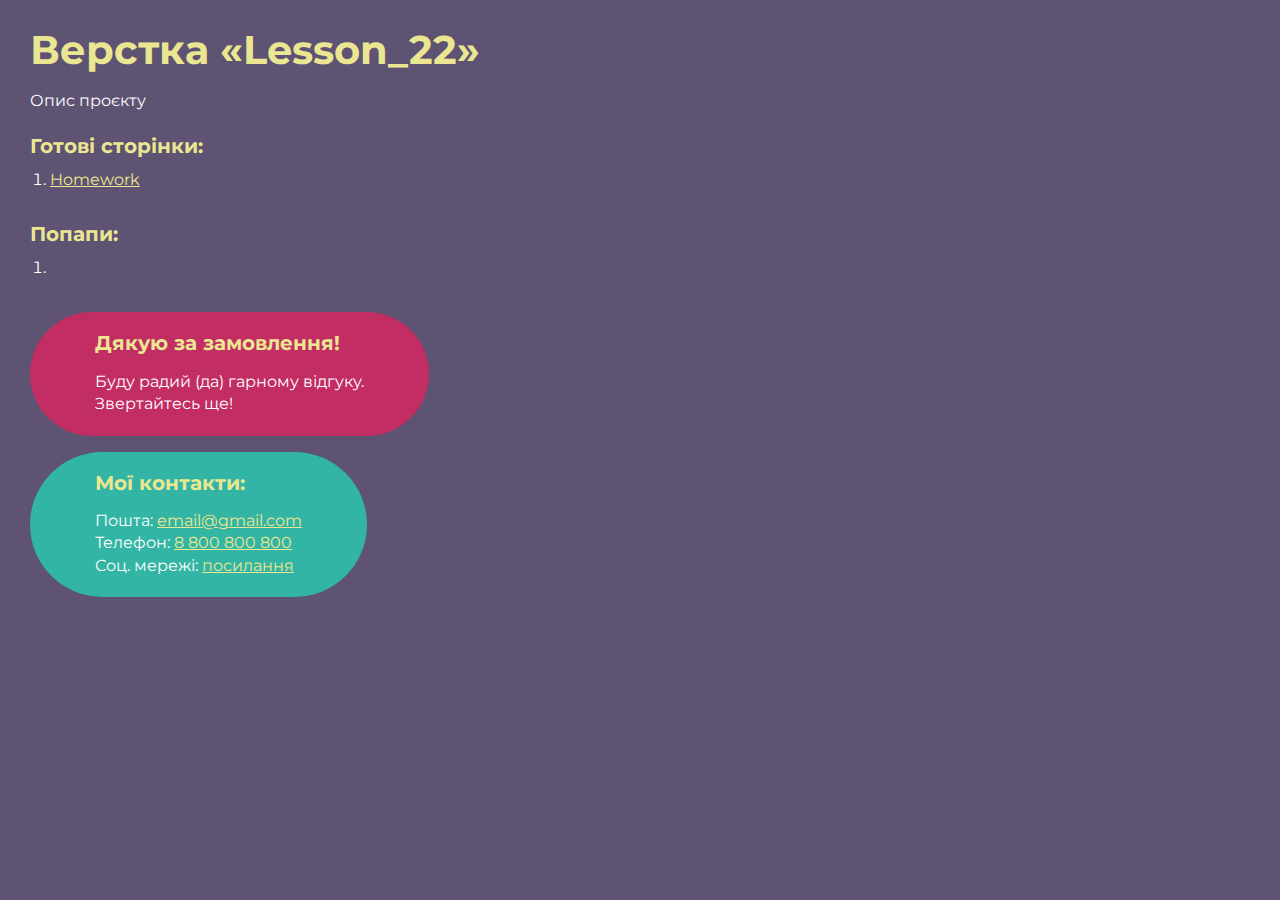
<file: index.html>
<!DOCTYPE html>
<html>

<head>
	<meta charset="UTF-8">
	<meta name="viewport" content="width=device-width, initial-scale=1.0">
	<title>Верстка «Lesson_22»</title>
</head>

<body>
	<div class="rootpage">
		<h1>Верстка «Lesson_22»</h1>
		<div class="rootpage__info">
			Опис проєкту
		</div>
		<h2>Готові сторінки:</h2>
		<ol class="rootpage__list">
			<li><a target="_blank" href="homework.html">Homework</a></li>
		</ol>
		<h2>Попапи:</h2>
		<ol class="rootpage__list">
			<li><a target="_blank" href="home.html#"></a></li>
		</ol>
		<div class="rootpage__tnx">
			<h2>Дякую за замовлення!</h2>
			<p>Буду радий (да) гарному відгуку.</p>
			<p>Звертайтесь ще!</p>
		</div>
		<div class="rootpage__contacts">
			<h2>Мої контакти:</h2>
			<p>Пошта: <a href="mailto:email@gmail.com">email@gmail.com</a></p>
			<p>Телефон: <a href="tel:8800800800">8 800 800 800</a></p>
			<p>Соц. мережі: <a href="">посилання</a></p>
		</div>
	</div>
</body>
<style>
	@charset "UTF-8";
	@import url("https://fonts.googleapis.com/css?family=Montserrat:regular,700&display=swap");

	*,
	*::before,
	*::after {
		padding: 0px;
		margin: 0px;
		border: 0px;
		box-sizing: border-box;
	}

	html,
	body {
		height: 100%;
		margin: 0;
		padding: 0;
		min-width: 320px;
		width: 100%;
		color: #fff;
		background-color: #5e5373;
	}

	body {
		font-family: Montserrat;
		font-size: 100%;
		line-height: 1;
		font-size: 1rem;
	}

	a {
		text-decoration: underline;
		color: #ebe691
	}

	a:visited {
		text-decoration: underline;
		color: #aaa768;
	}

	a:hover {
		text-decoration: none;
	}

	ul li {
		list-style: none;
	}

	img {
		vertical-align: top;
	}

	.wrapper {
		width: 100%;
		min-height: 100%;
		overflow: hidden;
	}

	.rootpage {
		padding: 30px;
		display: flex;
		flex-direction: column;
		align-items: flex-start;
	}

	@media (max-width: 767px) {
		.rootpage {
			padding: 30px 15px;
		}
	}

	h1 {
		color: #ebe691;
		font-size: 2.5rem;
		margin: 0px 0px 1.25rem 0px;
	}

	@media (max-width: 767px) {
		h1 {
			font-size: 1.85rem;
			margin: 0px 0px 1.25rem 0px;
		}
	}

	h2 {
		color: #ebe691;
		font-size: 1.25rem;
		margin: 0px 0px 1rem 0px;
	}

	@media (max-width: 767px) {
		h2 {
			font-size: 1.125rem;
			margin: 0px 0px 1rem 0px;
		}
	}

	.rootpage__info {
		line-height: 140%;
		margin: 0px 0px 1.5rem 0px;
	}

	.rootpage__list {
		margin: 0px 0px 2.25rem 1.25rem;
	}

	.rootpage__list li:not(:last-child) {
		margin: 0px 0px 15px 0px;
	}

	.rootpage__contacts,
	.rootpage__tnx {
		border-radius: 200px;
		padding: 20px 65px;
		line-height: 140%;
	}

	@media (max-width: 767px) {

		.rootpage__contacts,
		.rootpage__tnx {
			border-radius: 40px;
			padding: 20px;
		}
	}

	.rootpage__contacts {
		background: #32b5a4;

	}

	.rootpage__contacts a {
		color: #ebe691;
	}

	.rootpage__tnx {
		background: #c22d63;
		margin: 0px 0px 1rem 0px;
	}
</style>

</html>
</file>
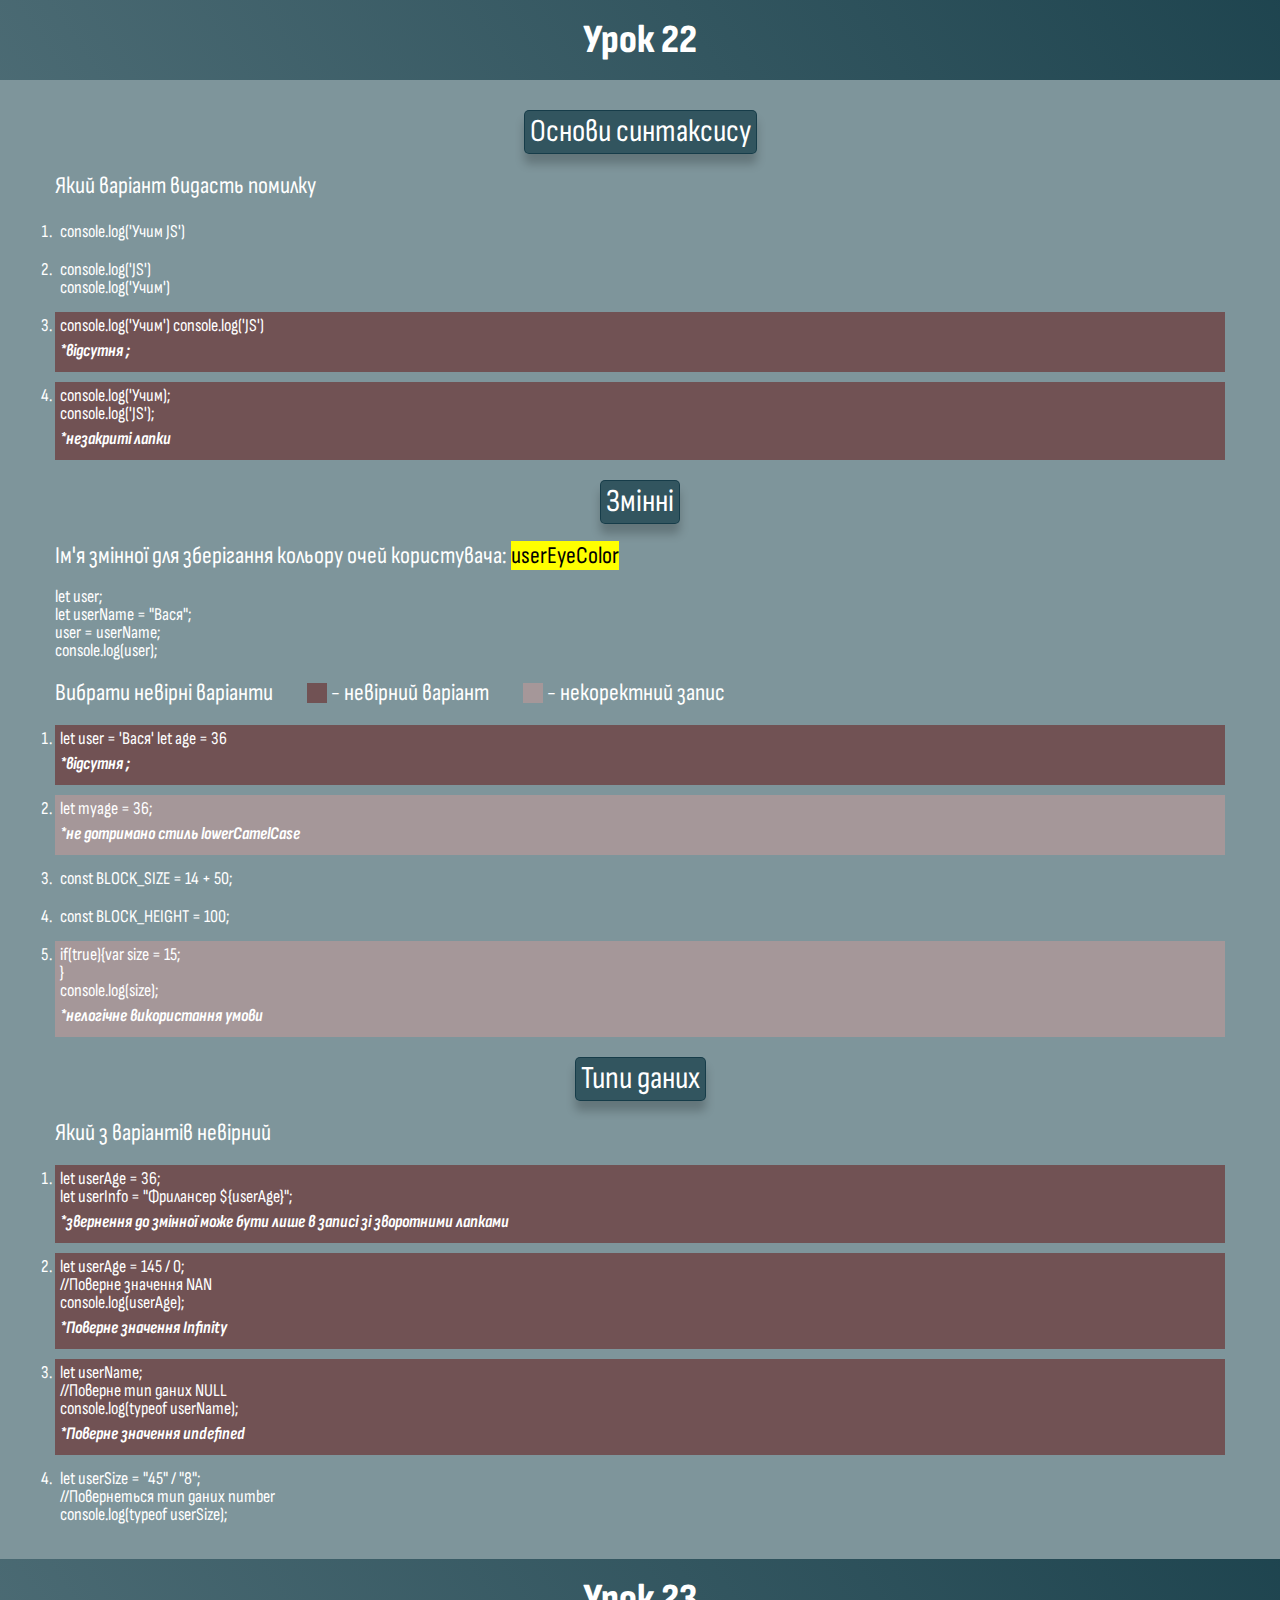
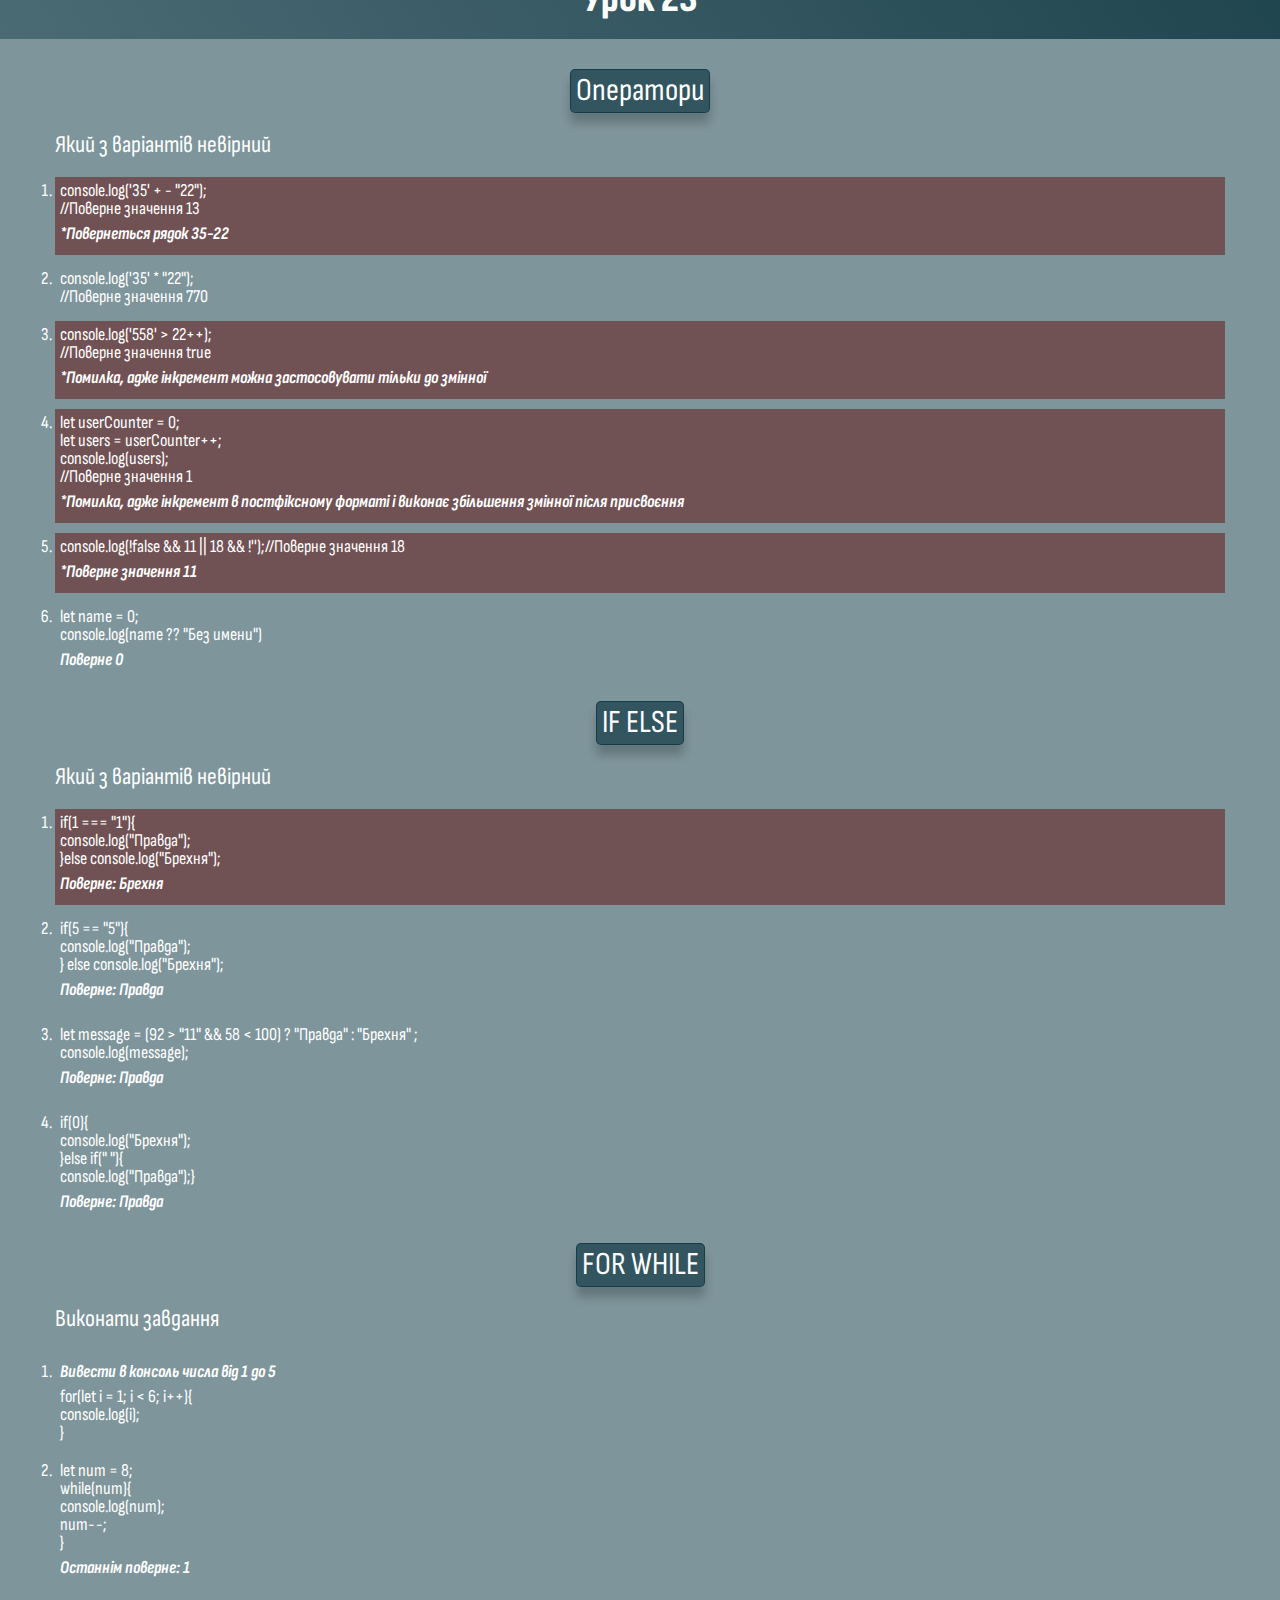
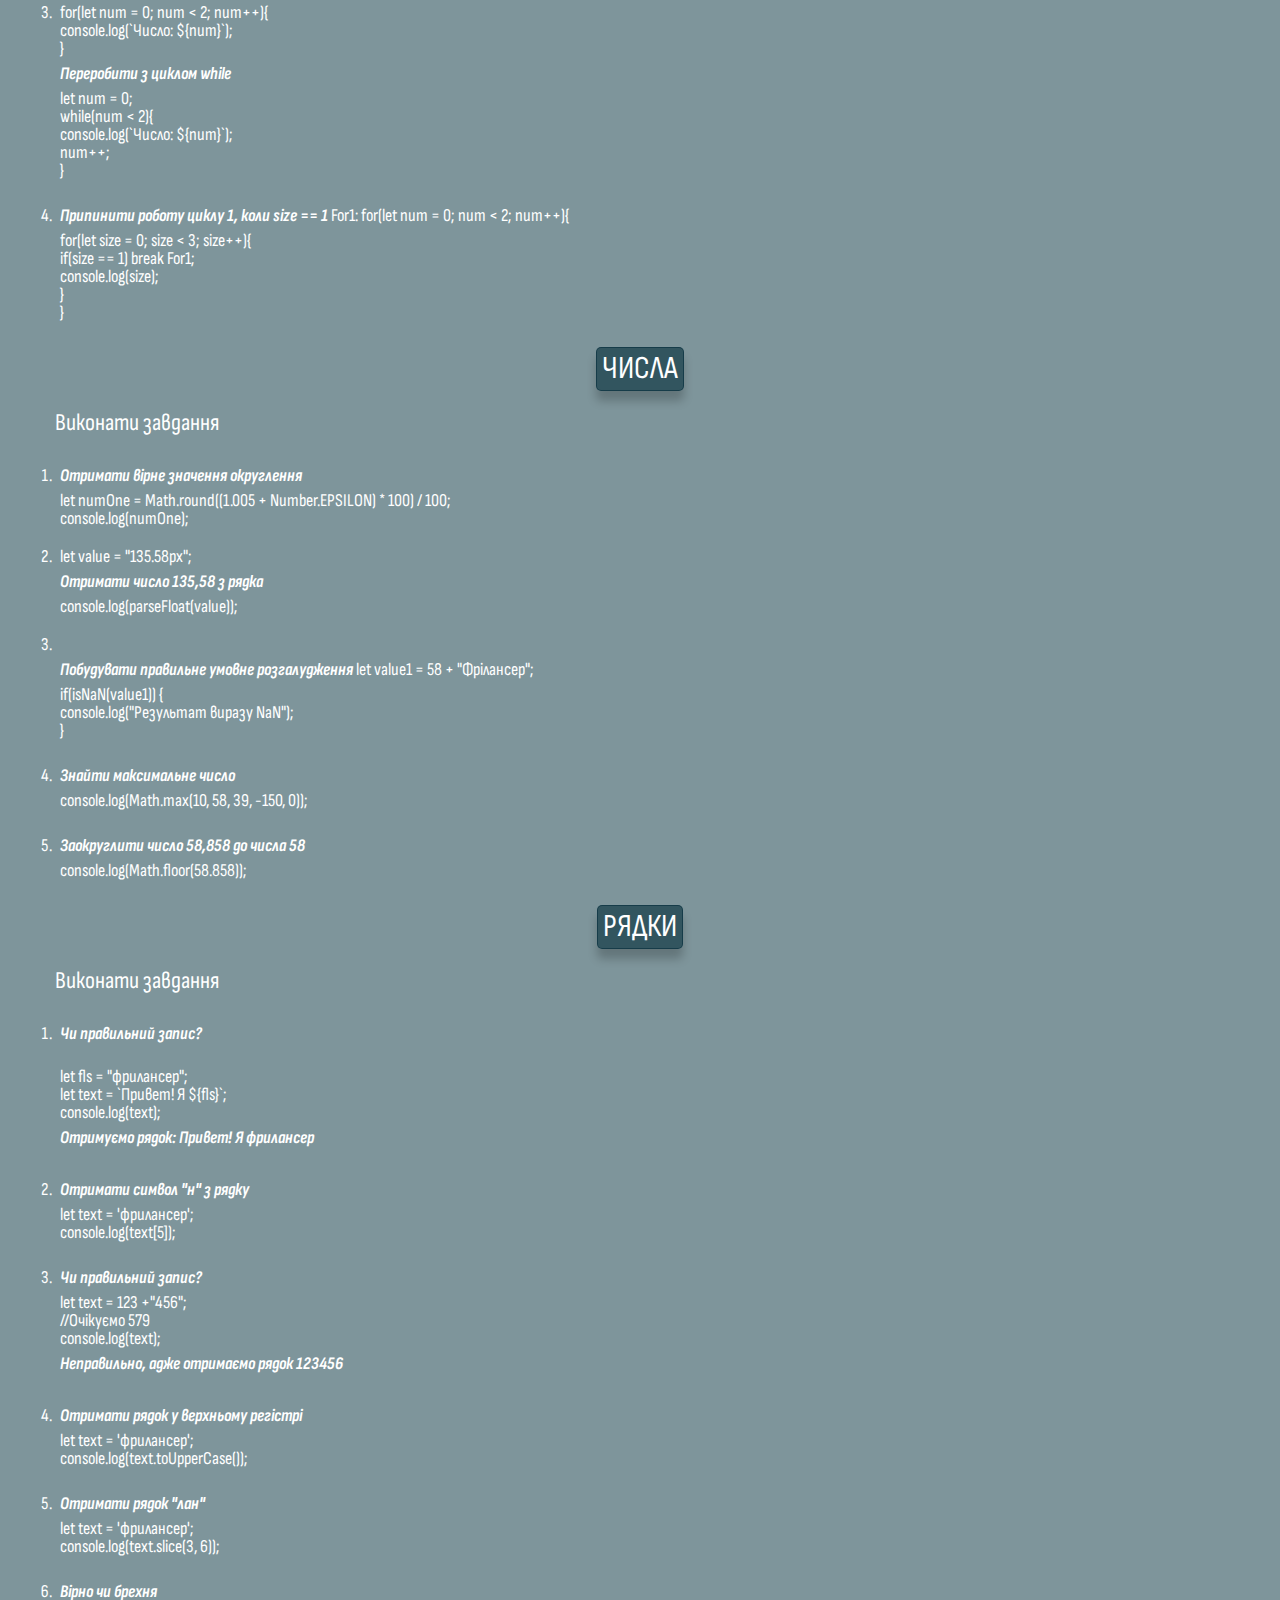
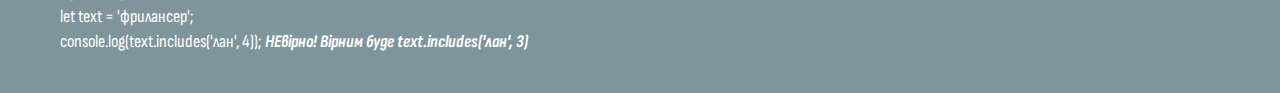
<file: homework.html>
<!DOCTYPE html>
<html lang="en">

<head>
	<title>HomeWorkPage</title>
	<meta charset="UTF-8">
	<meta name="format-detection" content="telephone=no">
	<!-- <style>body{opacity: 0;}</style> -->
	<link rel="stylesheet" href="css/style.min.css?_v=20230110204153">
	<link rel="shortcut icon" href="favicon.ico">
	<!-- <meta name="robots" content="noindex, nofollow"> -->
	<meta name="viewport" content="width=device-width, initial-scale=1.0">
</head>

<body>
	<div class="wrapper">
		<header class="header">
			<div class="header__container">
			</div>
		</header>
		<main class="page">
			<section class="lesson_22">
				<header class="lesson-22__header header">
					<div class="header__container">
						<h1>Урок 22</h1>
					</div>
				</header>
				<div class="lesson_22__container">

					<h2>Основи синтаксису</h2>
					<h3>Який варіант видасть помилку</h3>
					<ol>
						<li>console.log('Учим JS')</li>
						<li>console.log('JS') <br> console.log('Учим')</li>
						<li class="wrong">console.log('Учим') console.log('JS') <br> <span>*відсутня ; </span></li>
						<li class="wrong">console.log('Учим); <br>console.log('JS'); <br> <span>*незакриті лапки</span></li>
					</ol>
					<h2>Змінні</h2>
					<h3>Ім'я змінної для зберігання кольору очей користувача: <mark>userEyeColor</mark></h3>
					let user;<br>let userName = "Вася";<br>user = userName;<br>console.log(user);
					<h3>Вибрати невірні варіанти <span class="wrong-item"> - невірний варіант</span> <span class="incorrect-item"> - некоректний запис</span></h3>
					<ol>
						<li class="wrong">let user = 'Вася' let age = 36 <br> <span>*відсутня ; </span></li>
						<li class="not-correct">let myage = 36;<br> <span>*не дотримано стиль lowerCamelCase </span></li>
						<li>const BLOCK_SIZE = 14 + 50;</li>
						<li>const BLOCK_HEIGHT = 100;</li>
						<li class="not-correct">if(true){var size = 15; <br> } <br> console.log(size);<br> <span>*нелогічне
								використання умови </span></li>
					</ol>
					<h2>Типи даних</h2>
					<h3>Який з варіантів невірний</h3>
					<ol>
						<li class="wrong">let userAge = 36;<br> let userInfo = "Фрилансер ${userAge}";
							<br> <span>*звернення до змінної може бути лише в записі зі зворотними лапками </span>
						</li>
						<li class="wrong">let userAge = 145 / 0; <br>//Поверне значення
							NAN<br>console.log(userAge);<br><span>*Поверне значення Infinity </span></li>
						<li class="wrong">let userName;<br>//Поверне тип даних NULL <br>console.log(typeof
							userName);<br><span>*Поверне значення undefined </span></li>
						<li>let userSize = "45" / "8";<br>//Повернеться тип даних number<br>console.log(typeof userSize);</li>
					</ol>
				</div>
			</section>
			<section class="lesson_23">
				<header class="lesson-22__header header">
					<div class="header__container">
						<h1>Урок 23</h1>
					</div>
				</header>
				<div class="lesson_23__container">
					<h2>Оператори</h2>
					<h3>Який з варіантів невірний</h3>
					<ol>
						<li class="wrong">console.log('35' + - "22");<br>//Поверне значення
							13<br><span>*Повернеться рядок 35-22 </span></li>
						<li>console.log('35' * "22");<br>//Поверне значення
							770</li>
						<li class="wrong">console.log('558' > 22++);<br>//Поверне значення
							true<br><span>*Помилка, адже інкремент можна застосовувати тільки до змінної </span></li>
						<li class="wrong">let userCounter = 0;<br>
							let users = userCounter++;<br>
							console.log(users);<br>//Поверне значення
							1<br><span>*Помилка, адже інкремент в постфіксному форматі і виконає збільшення змінної після
								присвоєння </span></li>
						<li class="wrong">console.log(!false && 11 || 18 && !'');//Поверне значення
							18<br><span>*Поверне значення 11 </span></li>
						<li>let name = 0;<br>
							console.log(name ?? "Без имени") <br><span>Поверне 0</span></li>
					</ol>
					<h2>IF ELSE</h2>
					<h3>Який з варіантів невірний</h3>
					<ol>
						<li class="wrong">if(1 === "1"){<br>
							console.log("Правда");<br>
							}else console.log("Брехня");<br><span>Поверне: Брехня</span>
						</li>
						<li>
							if(5 == "5"){<br>
							console.log("Правда");<br>
							} else console.log("Брехня");
							<br><span>Поверне: Правда</span>
						</li>
						<li>
							let message = (92 > "11" && 58 < 100) ? "Правда" : "Брехня" ;<br>
								console.log(message);
								<br><span>Поверне: Правда</span>
						</li>
						<li>if(0){<br>
							console.log("Брехня");<br>
							}else if(" "){<br>
							console.log("Правда");}
							<br><span>Поверне: Правда</span>
						</li>
					</ol>
					<h2>FOR WHILE</h2>
					<h3>Виконати завдання</h3>
					<ol>
						<li><span>Вивести в консоль числа від 1 до 5</span><br>
							for(let i = 1; i < 6; i++){<br>
								console.log(i);<br>
								}
						</li>
						<li>
							let num = 8;
							<br>while(num){
							<br>console.log(num);
							<br>num--;
							<br>}
							<br><span>Останнім поверне: 1</span>
						</li>
						<li>
							for(let num = 0; num < 2; num++){ <br>console.log(`Число: ${num}`);
								<br>}
								<br><span>Переробити з циклом while</span>
								<br>let num = 0;
								<br>while(num < 2){ <br> console.log(`Число: ${num}`);
									<br> num++;
									<br>}
						</li>
						<li>
							<span>Припинити роботу циклу 1, коли size == 1 </span>
							For1: for(let num = 0; num < 2; num++){ <br> for(let size = 0; size < 3; size++){ <br> if(size ==
									1) break For1;
									<br> console.log(size);
									<br>}
									<br>}
						</li>
					</ol>
					<h2>ЧИСЛА</h2>
					<h3>Виконати завдання</h3>
					<ol>
						<li><span>Отримати вірне значення округлення</span><br>
							let numOne = Math.round((1.005 + Number.EPSILON) * 100) / 100;
							<br>console.log(numOne);
						</li>
						<li>
							let value = "135.58px";
							<br><span>Отримати число 135,58 з рядка</span>
							<br>console.log(parseFloat(value));
						</li>
						<li>
							<br><span>Побудувати правильне умовне розгалудження</span>
							let value1 = 58 + "Фрілансер";
							<br>if(isNaN(value1)) {
							<br>console.log("Результат виразу NaN");
							<br>}
						</li>
						<li>
							<span>Знайти максимальне число </span>
							<br>console.log(Math.max(10, 58, 39, -150, 0));
						</li>
						<li>
							<span>Заокруглити число 58,858 до числа 58 </span>
							<br>console.log(Math.floor(58.858));
						</li>
					</ol>
					<h2>РЯДКИ</h2>
					<h3>Виконати завдання</h3>
					<ol>
						<li><span>Чи правильний запис?</span><br>
							<br>let fls = "фрилансер";
							<br>let text = `Привет! Я ${fls}`;
							<br>console.log(text);
							<br><span>Отримуємо рядок: Привет! Я фрилансер</span>
						</li>
						<li>
							<span>Отримати символ "н" з рядку</span>
							<br>let text = 'фрилансер';
							<br>console.log(text[5]);
						</li>
						<li>
							<span>Чи правильний запис?</span>
							<br> let text = 123 +"456";
							<br>//Очікуємо 579
							<br>console.log(text);
							<br><span>Неправильно, адже отримаємо рядок 123456</span>
						</li>
						<li>
							<span>Отримати рядок у верхньому регістрі </span>
							<br>let text = 'фрилансер';
							<br>console.log(text.toUpperCase());
						</li>
						<li>
							<span>Отримати рядок "лан" </span>
							<br>let text = 'фрилансер';
							<br>console.log(text.slice(3, 6));
						</li>
						<li>
							<span>Вірно чи брехня </span>
							<br>let text = 'фрилансер';
							<br>console.log(text.includes('лан', 4));
							<span>НЕвірно! Вірним буде text.includes('лан', 3) </span>
						</li>
					</ol>
				</div>
			</section>
		</main>
		<footer class="footer">
			<div class="footer__container">
			</div>
		</footer>
	</div>
	<script src="js/app.min.js?_v=20230110204153">

	</script>
</body>

</html>
</file>
<file: css/style.min.css>
@charset "UTF-8";@import url(https://fonts.googleapis.com/css?family=Sofia+Sans+Condensed:regular,700,900,italic,700italic,900italic&display=swap);*{padding:0;margin:0;border:0}*,:after,:before{-webkit-box-sizing:border-box;box-sizing:border-box}body,html{height:100%;min-width:320px}body{color:#000;line-height:1;font-family:"Sofia Sans Condensed";font-size:1.125rem;-ms-text-size-adjust:100%;-moz-text-size-adjust:100%;-webkit-text-size-adjust:100%;-webkit-font-smoothing:antialiased;-moz-osx-font-smoothing:grayscale}button,input,textarea{font-family:"Sofia Sans Condensed";font-size:inherit}button{cursor:pointer;color:inherit;background-color:inherit}a{color:inherit;text-decoration:none}ul li{list-style:none}img{vertical-align:top}h1,h2,h3,h4,h5,h6{font-weight:inherit;font-size:inherit}.lock body{overflow:hidden;-ms-touch-action:none;touch-action:none;-ms-scroll-chaining:none;overscroll-behavior:none}.wrapper{min-height:100%;display:-webkit-box;display:-ms-flexbox;display:flex;-webkit-box-orient:vertical;-webkit-box-direction:normal;-ms-flex-direction:column;flex-direction:column;overflow:hidden}@supports (overflow:clip){.wrapper{overflow:clip}}.wrapper>main{-webkit-box-flex:1;-ms-flex:1 1 auto;flex:1 1 auto}.wrapper>*{min-width:0}[class*=__container]{max-width:75rem;margin:0 auto;padding:0 .9375rem}[class*=-ibg]{position:relative}[class*=-ibg] img{position:absolute;width:100%;height:100%;top:0;left:0;-o-object-fit:cover;object-fit:cover}[class*=-ibg_contain] img{-o-object-fit:contain;object-fit:contain}section{background-color:rgba(42,79,90,.603)}.lesson_22 .header,.lesson_23 .header{position:relative;width:100%;padding:20px 0;background:-o-linear-gradient(34.05deg,rgba(42,79,90,.603) 0,rgba(5,47,59,.788) 100%);background:linear-gradient(55.95deg,rgba(42,79,90,.603) 0,rgba(5,47,59,.788) 100%)}.lesson_22 .header__container,.lesson_23 .header__container{position:relative;display:-webkit-box;display:-ms-flexbox;display:flex;-webkit-box-align:center;-ms-flex-align:center;align-items:center;justify-items:center}.lesson_22 .header__container h1,.lesson_23 .header__container h1{-webkit-box-flex:1;-ms-flex:1 0 100%;flex:1 0 100%;-ms-flex-item-align:center;-ms-grid-row-align:center;align-self:center;font-weight:800;font-size:2.5rem;color:#fff;text-align:center}.lesson_22__container,.lesson_23__container{display:-webkit-box;display:-ms-flexbox;display:flex;-webkit-box-orient:vertical;-webkit-box-direction:normal;-ms-flex-direction:column;flex-direction:column;gap:20px;color:#fff;padding:30px 15px}.lesson_22__container .wrong-item,.lesson_23__container .wrong-item{padding-left:30px}.lesson_22__container .wrong-item::before,.lesson_23__container .wrong-item::before{content:"";display:inline-block;position:relative;top:3px;width:20px;height:20px;background-color:rgba(104,38,38,.603)}.lesson_22__container .incorrect-item,.lesson_23__container .incorrect-item{padding-left:30px}.lesson_22__container .incorrect-item::before,.lesson_23__container .incorrect-item::before{content:"";display:inline-block;position:relative;top:3px;width:20px;height:20px;background-color:rgba(190,152,152,.603)}.lesson_22__container h2,.lesson_23__container h2{display:block;color:#fff;background-color:rgba(5,47,59,.623);border:rgba(5,47,59,.623) 1px solid;border-radius:5px;-webkit-box-shadow:0 10px 10px rgba(0,0,0,.212);box-shadow:0 10px 10px rgba(0,0,0,.212);-ms-flex-item-align:center;-ms-grid-row-align:center;align-self:center;font-size:2rem;padding:5px}.lesson_22__container h3,.lesson_23__container h3{font-size:1.5rem}.lesson_22__container ol,.lesson_23__container ol{display:-webkit-box;display:-ms-flexbox;display:flex;-webkit-box-orient:vertical;-webkit-box-direction:normal;-ms-flex-direction:column;flex-direction:column;gap:10px;-webkit-box-pack:start;-ms-flex-pack:start;justify-content:flex-start}.lesson_22__container ol li,.lesson_23__container ol li{padding:5px}.lesson_22__container ol .wrong,.lesson_23__container ol .wrong{background-color:rgba(104,38,38,.603)}.lesson_22__container ol .not-correct,.lesson_23__container ol .not-correct{background-color:rgba(190,152,152,.603)}.lesson_22__container ol span,.lesson_23__container ol span{font-size:1.1rem;font-style:italic;font-weight:700;line-height:2rem}
</file>
